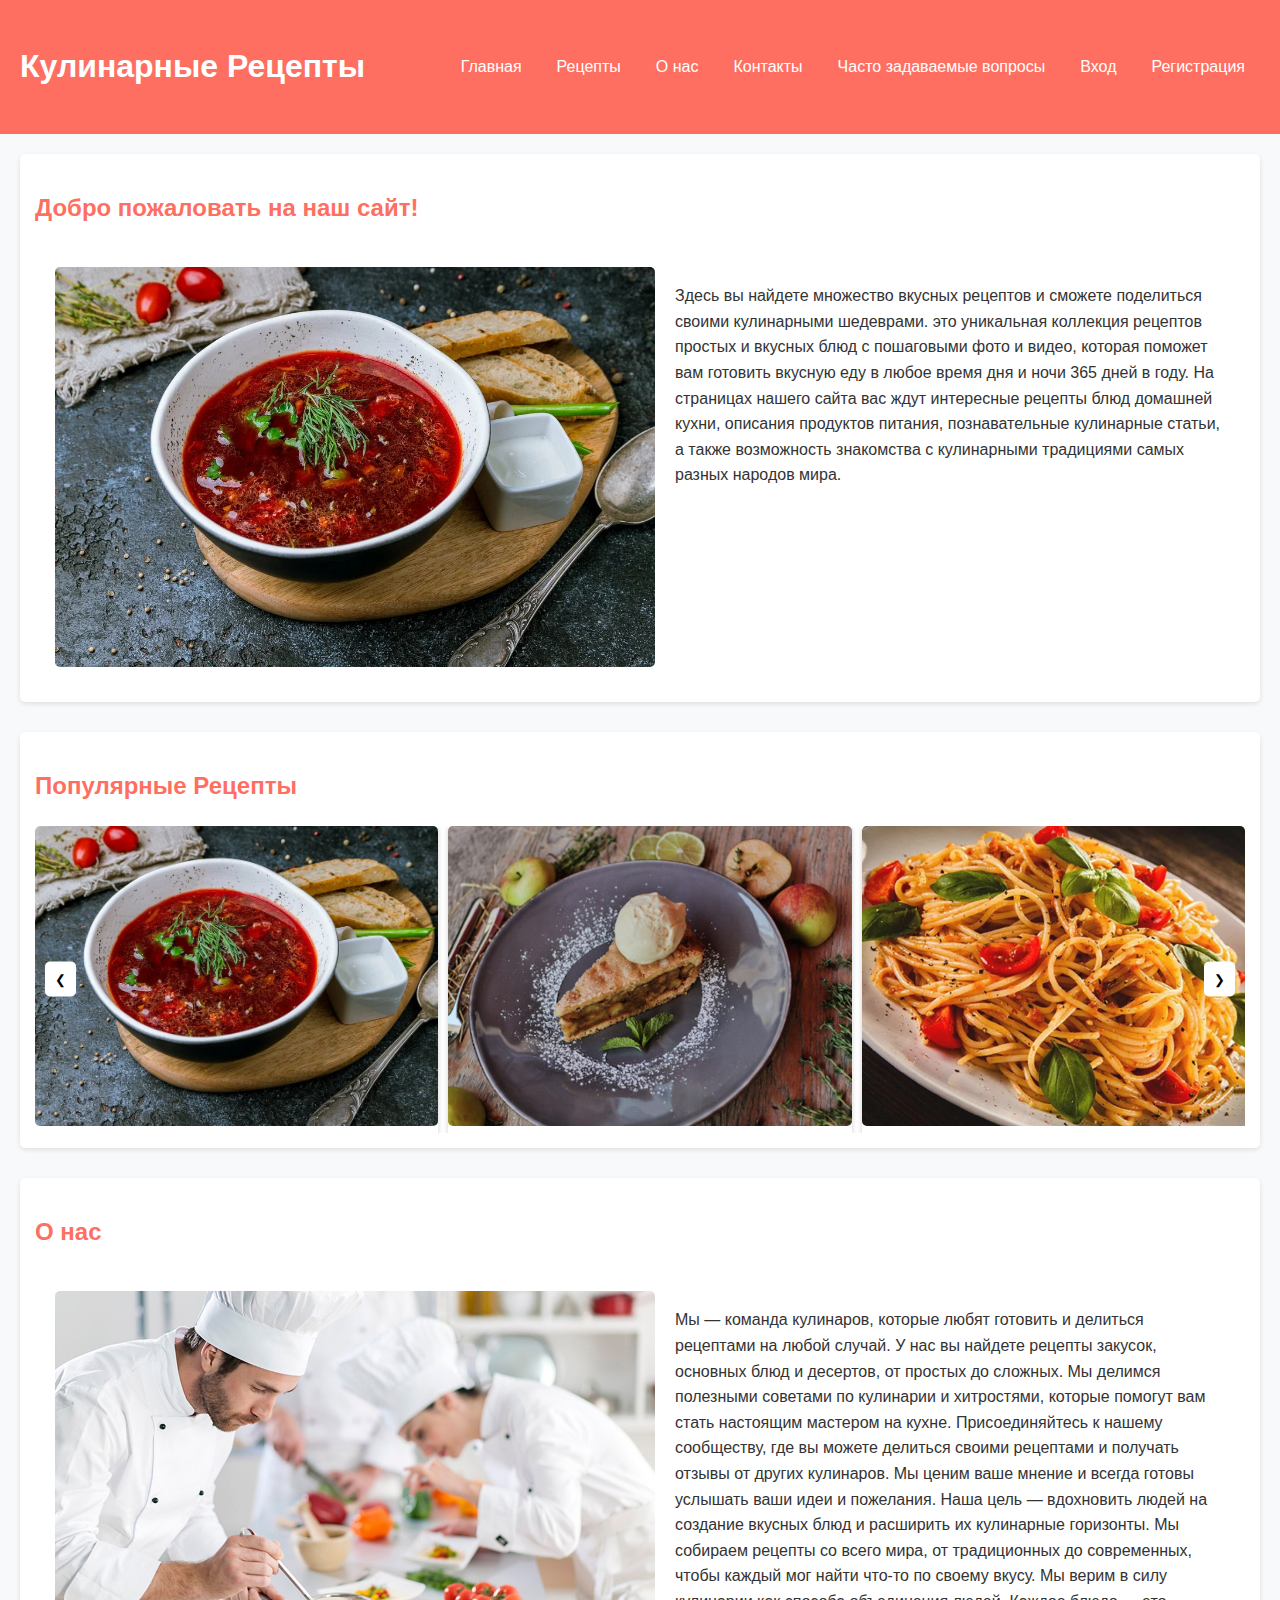
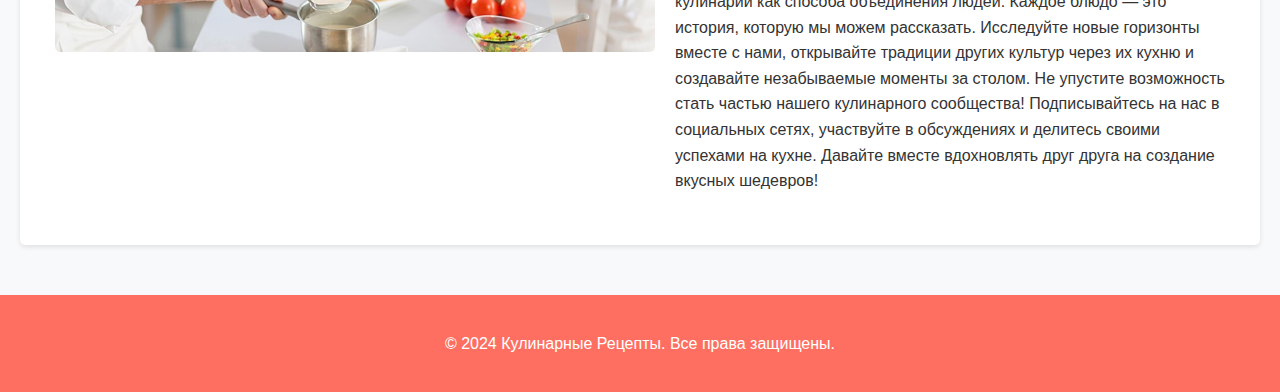
<file: index.html>
<!DOCTYPE html>
<html lang="ru">
<head>
    <meta charset="UTF-8">
    <meta name="viewport" content="width=device-width, initial-scale=1.0">
    <meta name="description" content="Кулинарный сайт с рецептами, отзывами и возможностью делиться своими кулинарными шедеврами.">
    <meta name="keywords" content="рецепты, кулинария, еда, блюда, кулинарные советы, домашняя кухня">
    <meta name="author" content="Кулинарные Рецепты">
    <meta property="og:title" content="Кулинарные Рецепты">
    <meta property="og:description" content="Кулинарный сайт с рецептами, отзывами и возможностью делиться своими кулинарными шедеврами.">
    <meta property="og:image" content="img/borsch.png">
    <meta property="og:url" content="https://www.example.com">
    <meta name="twitter:card" content="summary_large_image">
    <meta name="twitter:title" content="Кулинарные Рецепты">
    <meta name="twitter:description" content="Кулинарный сайт с рецептами, отзывами и возможностью делиться своими кулинарными шедеврами.">
    <meta name="twitter:image" content="img/borsch.png">
    <title>Кулинарные Рецепты</title>
    <link rel="stylesheet" href="css/style.css">
    <script defer src="js/script.js"></script>
    <title>Кулинарные Рецепты</title>
    <link rel="stylesheet" href="css/style.css">
    <script defer src="js/script.js"></script>
</head>
<body>
    <header>
        <h1>Кулинарные Рецепты</h1>
        <nav>
            <ul>
                
                <li><a href="index.html">Главная</a></li>
                <li><a href="recipes.html">Рецепты</a></li>
                <li><a href="about.html">О нас</a></li>
                <li><a href="contact.html">Контакты</a></li>
                <li><a href="faq.html">Часто задаваемые вопросы</a></li>
                <li><a href="#" onclick="openModal('loginModal')">Вход</a></li>
                <li><a href="#" onclick="openModal('registerModal')">Регистрация</a></li>
            </ul>
        </nav>
        
    </header>

    <main>
        <section id="home">
            <h2>Добро пожаловать на наш сайт!</h2>
            <div class="welcome-content">
                <img src="img/borsch.png" alt="" class="welcome-image">
                <p>Здесь вы найдете множество вкусных рецептов и сможете поделиться своими кулинарными шедеврами. это уникальная коллекция рецептов простых и вкусных блюд с пошаговыми фото и видео, которая поможет вам готовить вкусную еду в любое время дня и ночи 365 дней в году. На страницах нашего сайта вас ждут интересные рецепты блюд домашней кухни, описания продуктов питания, познавательные кулинарные статьи, а также возможность знакомства с кулинарными традициями самых разных народов мира.</p>
            </div>
        </section>

        <section id="recipes">
            <h2>Популярные Рецепты</h2>
            <div class="slider">
                <button class="prev" onclick="changeSlide(-1)">&#10094;</button>
                <div class="slides">
                    <div class="slide"><img src="img/borsch.png" alt="Борщ"></div>
                    <div class="slide"><img src="img/pie.jpg" alt="Пирог с яблоками"></div>
                    <div class="slide"><img src="img/pasta.png" alt="Паста"></div>
                    <div class="slide"><img src="img/salad.png" alt="Салат"></div>
                    <div class="slide"><img src="img/soup.png" alt="Суп"></div>
                    <div class="slide"><img src="img/dessert.png" alt="Десерт"></div>
                </div>
                <button class="next" onclick="changeSlide(1)">&#10095;</button>
            </div>
        </section>

        <section id="about">
            <h2>О нас</h2>
            <div class="about-content">
                <img src="img/schef.jpeg" alt="Шеф-повар" class="about-image">
           
              <p>Мы — команда кулинаров, которые любят готовить и делиться рецептами на любой случай. У нас вы найдете рецепты закусок, основных блюд и десертов, от простых до сложных. Мы делимся полезными советами по кулинарии и хитростями, которые помогут вам стать настоящим мастером на кухне.
                    Присоединяйтесь к нашему сообществу, где вы можете делиться своими рецептами и получать отзывы от других кулинаров. Мы ценим ваше мнение и всегда готовы услышать ваши идеи и пожелания. Наша цель — вдохновить людей на создание вкусных блюд и расширить их кулинарные горизонты. Мы собираем рецепты со всего мира, от традиционных до современных, чтобы каждый мог найти что-то по своему вкусу.
                    Мы верим в силу кулинарии как способа объединения людей. Каждое блюдо — это история, которую мы можем рассказать. Исследуйте новые горизонты вместе с нами, открывайте традиции других культур через их кухню и создавайте незабываемые моменты за столом.
                    Не упустите возможность стать частью нашего кулинарного сообщества! Подписывайтесь на нас в социальных сетях, участвуйте в обсуждениях и делитесь своими успехами на кухне. Давайте вместе вдохновлять друг друга на создание вкусных шедевров! 
                </p>
            </div>
        </section>
    </main>

    <footer>
        <p>&copy; 2024 Кулинарные Рецепты. Все права защищены.</p>
    </footer>

    <div id="loginModal" class="modal">
        <div class="modal-content">
            <span class="close" onclick="closeModal('loginModal')">&times;</span>
            <h2>Вход в систему</h2>
            <form onsubmit="return handleLogin(event)">
                <label for="login_username">Логин:</label><br>
                <input type="text" id="login_username" required><br><br>

                <label for="login_password">Пароль:</label><br>
                <input type="password" id="login_password" required><br><br>

                <input type="submit" value="Войти">
            </form>
        </div>
    </div>

    <div id="registerModal" class="modal">
        <div class="modal-content">
            <span class="close" onclick="closeModal('registerModal')">&times;</span>
            <h2>Регистрация</h2>
            <form onsubmit="return handleRegister(event)">
                <label for="new_username">Логин:</label><br>
                <input type="text" id="new_username" required><br><br>

                <label for="new_password">Пароль:</label><br>
                <input type="password" id="new_password" required><br><br>

                <label for="register_email">Email:</label><br>
                <input type="email" id="register_email" required><br><br>

                <input type="submit" value="Зарегистрироваться">
            </form>
        </div>
    </div>

    <div id="notificationModal" class="modal">
        <div class="modal-content">
            <span class="close" onclick="closeModal('notificationModal')">&times;</span>
            <h2 id="notificationTitle"></h2>
            <p id="notificationMessage"></p>
        </div>
    </div>
        
</body>
</html>
</file>
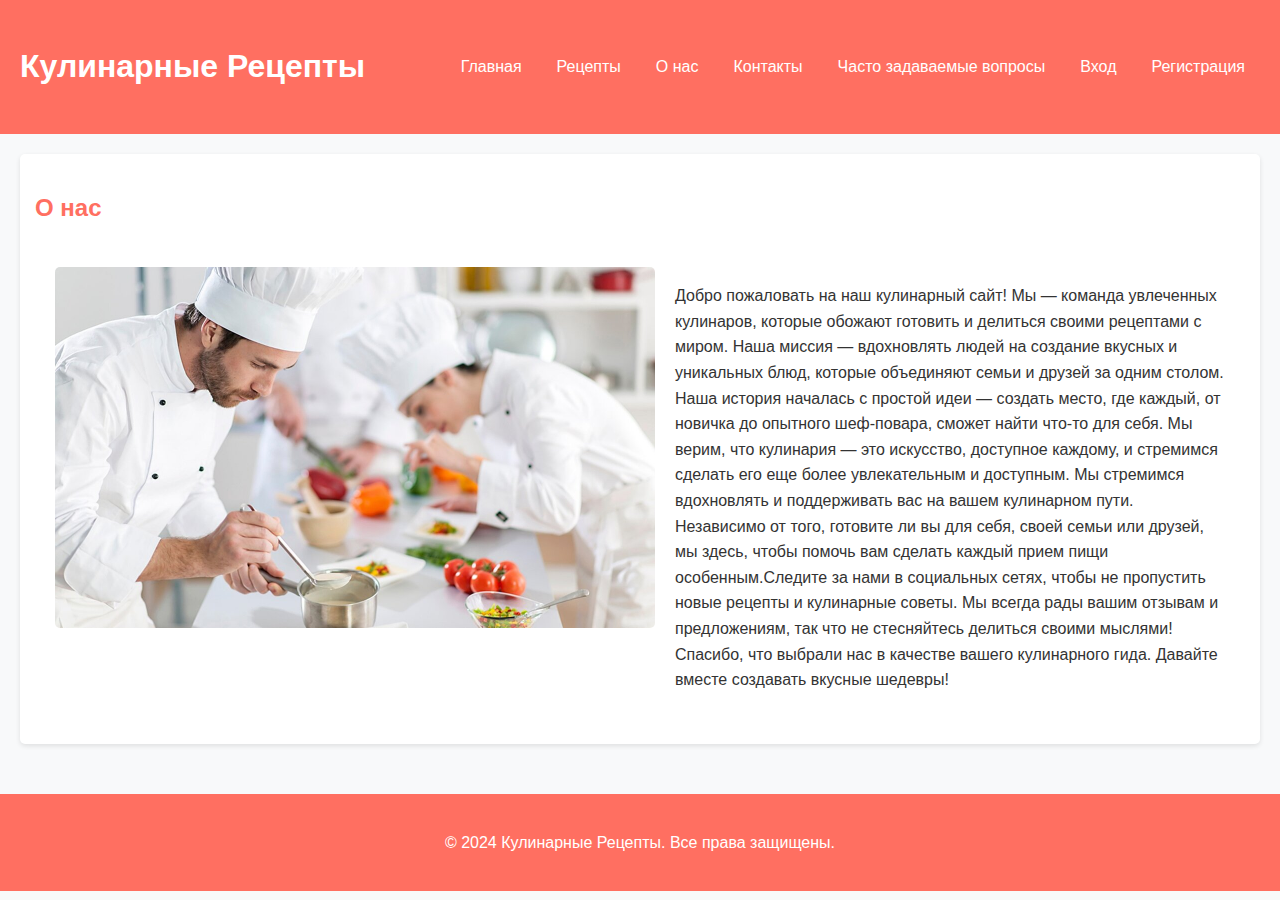
<file: about.html>
<!DOCTYPE html>
<html lang="ru">
<head>
    <meta charset="UTF-8">
    <meta name="viewport" content="width=device-width, initial-scale=1.0">
    <meta name="description" content="Кулинарный сайт с рецептами, отзывами и возможностью делиться своими кулинарными шедеврами.">
    <meta name="keywords" content="рецепты, кулинария, еда, блюда, кулинарные советы, домашняя кухня">
    <meta name="author" content="Кулинарные Рецепты">
    <meta property="og:title" content="Кулинарные Рецепты">
    <meta property="og:description" content="Кулинарный сайт с рецептами, отзывами и возможностью делиться своими кулинарными шедеврами.">
    <meta property="og:image" content="img/borsch.png">
    <meta property="og:url" content="https://www.example.com">
    <meta name="twitter:card" content="summary_large_image">
    <meta name="twitter:title" content="Кулинарные Рецепты">
    <meta name="twitter:description" content="Кулинарный сайт с рецептами, отзывами и возможностью делиться своими кулинарными шедеврами.">
    <meta name="twitter:image" content="img/borsch.png">
    <title>Кулинарные Рецепты</title>
    <link rel="stylesheet" href="css/style.css">
    <script defer src="js/script.js"></script>
    <title>Кулинарные Рецепты</title>
    <link rel="stylesheet" href="css/style.css">
    <script defer src="js/script.js"></script>
</head>
<body>
    <header>
        <h1>Кулинарные Рецепты</h1>
        <nav>
            <ul>
                <li><a href="index.html">Главная</a></li>
                <li><a href="recipes.html">Рецепты</a></li>
                <li><a href="about.html">О нас</a></li>
                <li><a href="contact.html">Контакты</a></li>
                <li><a href="faq.html">Часто задаваемые вопросы</a></li>
                <li><a href="#" onclick="openModal('loginModal')">Вход</a></li>
                <li><a href="#" onclick="openModal('registerModal')">Регистрация</a></li>
            </ul>
        </nav>
        
    </header>

    <main>

        <section id="about">
            <h2>О нас</h2>
            <div class="about-content">
                <img src="img/schef.jpeg" alt="Шеф-повар" class="about-image">
           
              <p>
                Добро пожаловать на наш кулинарный сайт! Мы — команда увлеченных кулинаров, которые обожают готовить и делиться своими рецептами с миром. Наша миссия — вдохновлять людей на создание вкусных и уникальных блюд, которые объединяют семьи и друзей за одним столом.
                Наша история началась с простой идеи — создать место, где каждый, от новичка до опытного шеф-повара, сможет найти что-то для себя. Мы верим, что кулинария — это искусство, доступное каждому, и стремимся сделать его еще более увлекательным и доступным.
                Мы стремимся вдохновлять и поддерживать вас на вашем кулинарном пути. Независимо от того, готовите ли вы для себя, своей семьи или друзей, мы здесь, чтобы помочь вам сделать каждый прием пищи особенным.Следите за нами в социальных сетях, чтобы не пропустить новые рецепты и кулинарные советы. Мы всегда рады вашим отзывам и предложениям, так что не стесняйтесь делиться своими мыслями! Спасибо, что выбрали нас в качестве вашего кулинарного гида. Давайте вместе создавать вкусные шедевры!
                </p>
            </div>
        </section>
    </main>

    <footer>
        <p>&copy; 2024 Кулинарные Рецепты. Все права защищены.</p>
    </footer>

    <div id="loginModal" class="modal">
        <div class="modal-content">
            <span class="close" onclick="closeModal('loginModal')">&times;</span>
            <h2>Вход в систему</h2>
            <form onsubmit="return handleLogin(event)">
                <label for="login_username">Логин:</label><br>
                <input type="text" id="login_username" required><br><br>

                <label for="login_password">Пароль:</label><br>
                <input type="password" id="login_password" required><br><br>

                <input type="submit" value="Войти">
            </form>
        </div>
    </div>

    <div id="registerModal" class="modal">
        <div class="modal-content">
            <span class="close" onclick="closeModal('registerModal')">&times;</span>
            <h2>Регистрация</h2>
            <form onsubmit="return handleRegister(event)">
                <label for="new_username">Логин:</label><br>
                <input type="text" id="new_username" required><br><br>

                <label for="new_password">Пароль:</label><br>
                <input type="password" id="new_password" required><br><br>

                <label for="register_email">Email:</label><br>
                <input type="email" id="register_email" required><br><br>

                <input type="submit" value="Зарегистрироваться">
            </form>
        </div>
    </div>

    <div id="notificationModal" class="modal">
        <div class="modal-content">
            <span class="close" onclick="closeModal('notificationModal')">&times;</span>
            <h2 id="notificationTitle"></h2>
            <p id="notificationMessage"></p>
        </div>
    </div>
        
</body>
</html>
</file>
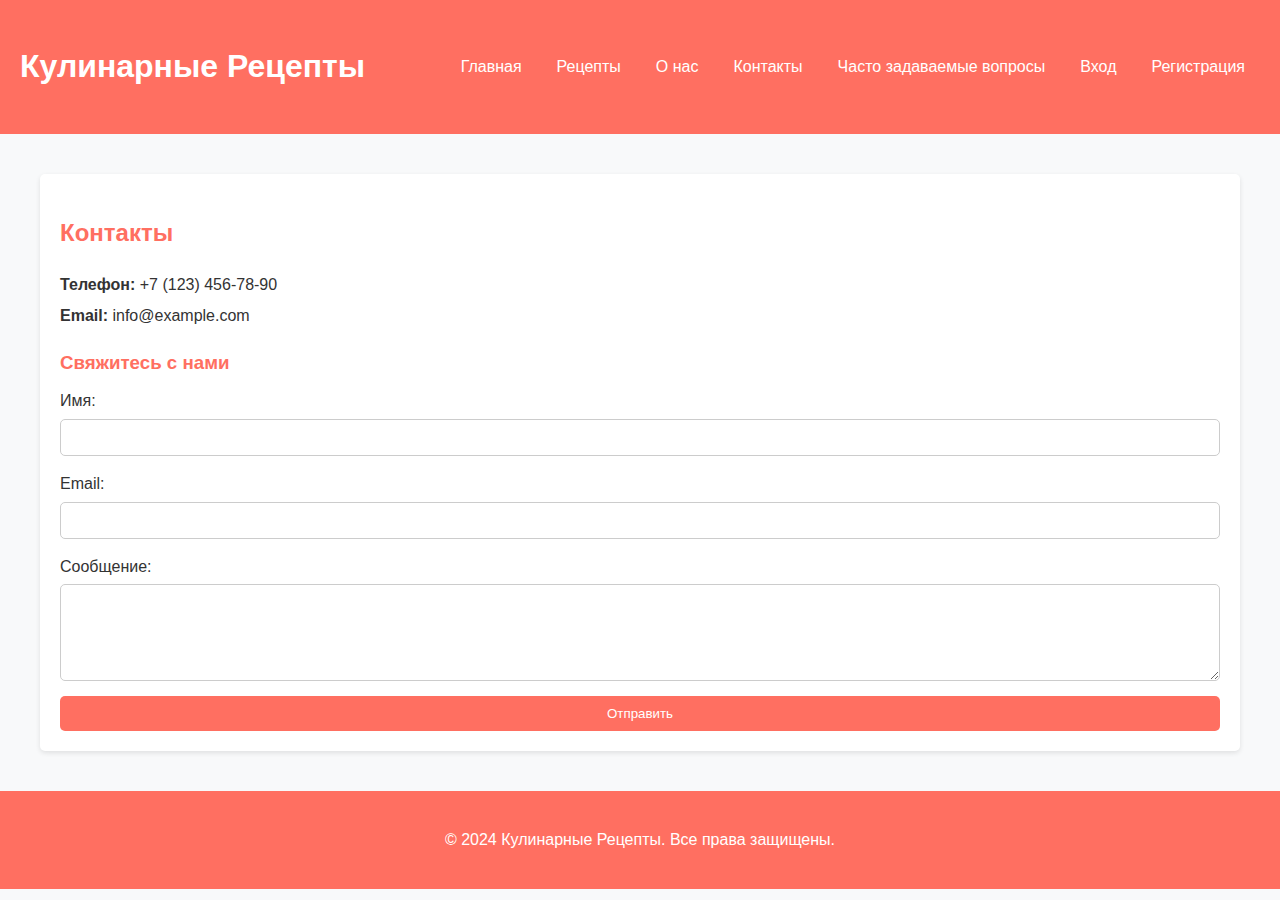
<file: contact.html>
<!DOCTYPE html>
<html lang="ru">
<head>
    <meta charset="UTF-8">
    <meta name="viewport" content="width=device-width, initial-scale=1.0">
    <meta name="description" content="Кулинарный сайт с рецептами, отзывами и возможностью делиться своими кулинарными шедеврами.">
    <meta name="keywords" content="рецепты, кулинария, еда, блюда, кулинарные советы, домашняя кухня">
    <meta name="author" content="Кулинарные Рецепты">
    <meta property="og:title" content="Кулинарные Рецепты">
    <meta property="og:description" content="Кулинарный сайт с рецептами, отзывами и возможностью делиться своими кулинарными шедеврами.">
    <meta property="og:image" content="img/borsch.png">
    <meta property="og:url" content="https://www.example.com">
    <meta name="twitter:card" content="summary_large_image">
    <meta name="twitter:title" content="Кулинарные Рецепты">
    <meta name="twitter:description" content="Кулинарный сайт с рецептами, отзывами и возможностью делиться своими кулинарными шедеврами.">
    <meta name="twitter:image" content="img/borsch.png">
    <title>Кулинарные Рецепты</title>
    <link rel="stylesheet" href="css/style.css">
    <script defer src="js/script.js"></script>
    <title>Кулинарные Рецепты</title>
    <link rel="stylesheet" href="css/style.css">
    <script defer src="js/script.js"></script>
</head>
<body>
    <header>
        <h1>Кулинарные Рецепты</h1>
        <nav>
            <ul>
                
                <li><a href="index.html">Главная</a></li>
                <li><a href="recipes.html">Рецепты</a></li>
                <li><a href="about.html">О нас</a></li>
                <li><a href="contact.html">Контакты</a></li>
                <li><a href="faq.html">Часто задаваемые вопросы</a></li>
                <li><a href="#" onclick="openModal('loginModal')">Вход</a></li>
                <li><a href="#" onclick="openModal('registerModal')">Регистрация</a></li>
            </ul>
        </nav>
        
    </header>

    <main>
        <section id="contact">
            <h2>Контакты</h2>
            <div class="contact-info">
                <p><strong>Телефон:</strong> +7 (123) 456-78-90</p>
                <p><strong>Email:</strong> info@example.com</p>
            </div>
            <div class="contact-form">
                <h3>Свяжитесь с нами</h3>
                <form id="contactForm">
                    <label for="name">Имя:</label>
                    <input type="text" id="name" name="name" required>
        
                    <label for="email">Email:</label>
                    <input type="email" id="email" name="email" required>
        
                    <label for="message">Сообщение:</label>
                    <textarea id="message" name="message" rows="5" required></textarea>
        
                    <input type="submit" value="Отправить">
                </form>
            </div>
        </section>
        
    </main>

    <footer>
        <p>&copy; 2024 Кулинарные Рецепты. Все права защищены.</p>
    </footer>

    <div id="loginModal" class="modal">
        <div class="modal-content">
            <span class="close" onclick="closeModal('loginModal')">&times;</span>
            <h2>Вход в систему</h2>
            <form onsubmit="return handleLogin(event)">
                <label for="login_username">Логин:</label><br>
                <input type="text" id="login_username" required><br><br>

                <label for="login_password">Пароль:</label><br>
                <input type="password" id="login_password" required><br><br>

                <input type="submit" value="Войти">
            </form>
        </div>
    </div>

    <div id="registerModal" class="modal">
        <div class="modal-content">
            <span class="close" onclick="closeModal('registerModal')">&times;</span>
            <h2>Регистрация</h2>
            <form onsubmit="return handleRegister(event)">
                <label for="new_username">Логин:</label><br>
                <input type="text" id="new_username" required><br><br>

                <label for="new_password">Пароль:</label><br>
                <input type="password" id="new_password" required><br><br>

                <label for="register_email">Email:</label><br>
                <input type="email" id="register_email" required><br><br>

                <input type="submit" value="Зарегистрироваться">
            </form>
        </div>
    </div>

    <div id="notificationModal" class="modal">
        <div class="modal-content">
            <span class="close" onclick="closeModal('notificationModal')">&times;</span>
            <h2 id="notificationTitle"></h2>
            <p id="notificationMessage"></p>
        </div>
    </div>
        
</body>
</html>
</file>
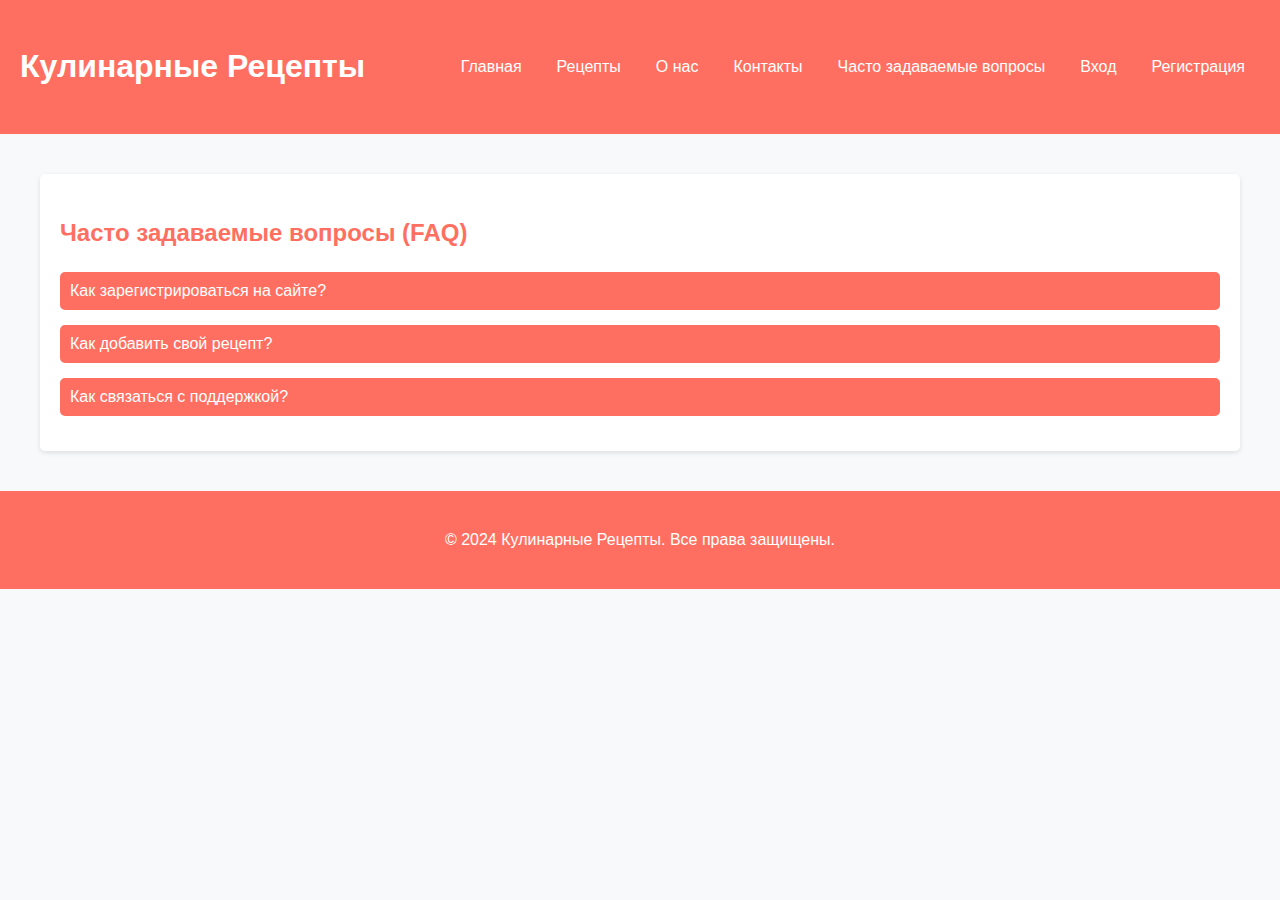
<file: faq.html>
<!DOCTYPE html>
<html lang="ru">
<head>
    <meta charset="UTF-8">
    <meta name="viewport" content="width=device-width, initial-scale=1.0">
    <meta name="description" content="Кулинарный сайт с рецептами, отзывами и возможностью делиться своими кулинарными шедеврами.">
    <meta name="keywords" content="рецепты, кулинария, еда, блюда, кулинарные советы, домашняя кухня">
    <meta name="author" content="Кулинарные Рецепты">
    <meta property="og:title" content="Кулинарные Рецепты">
    <meta property="og:description" content="Кулинарный сайт с рецептами, отзывами и возможностью делиться своими кулинарными шедеврами.">
    <meta property="og:image" content="img/borsch.png">
    <meta property="og:url" content="https://www.example.com">
    <meta name="twitter:card" content="summary_large_image">
    <meta name="twitter:title" content="Кулинарные Рецепты">
    <meta name="twitter:description" content="Кулинарный сайт с рецептами, отзывами и возможностью делиться своими кулинарными шедеврами.">
    <meta name="twitter:image" content="img/borsch.png">
    <title>Кулинарные Рецепты</title>
    <link rel="stylesheet" href="css/style.css">
    <script defer src="js/script.js"></script>
    <title>Кулинарные Рецепты</title>
    <link rel="stylesheet" href="css/style.css">
    <script defer src="js/script.js"></script>
</head>
<body>
    <header>
        <h1>Кулинарные Рецепты</h1>
        <nav>
            <ul>
                
                <li><a href="index.html">Главная</a></li>
                <li><a href="recipes.html">Рецепты</a></li>
                <li><a href="about.html">О нас</a></li>
                <li><a href="contact.html">Контакты</a></li>
                <li><a href="faq.html">Часто задаваемые вопросы</a></li>
                <li><a href="#" onclick="openModal('loginModal')">Вход</a></li>
                <li><a href="#" onclick="openModal('registerModal')">Регистрация</a></li>
            </ul>
        </nav>
        
    </header>
<main>
    <section id="faq">
        <h2>Часто задаваемые вопросы (FAQ)</h2>
        <div class="faq-item">
            <button class="faq-question">Как зарегистрироваться на сайте?</button>
            <div class="faq-answer">
                <p>Чтобы зарегистрироваться, нажмите на кнопку "Регистрация" в верхнем меню и заполните форму с вашими данными.</p>
            </div>
        </div>
        <div class="faq-item">
            <button class="faq-question">Как добавить свой рецепт?</button>
            <div class="faq-answer">
                <p>После входа в систему перейдите в раздел "Мои рецепты" и нажмите "Добавить рецепт". Заполните все необходимые поля и сохраните.</p>
            </div>
        </div>
        <div class="faq-item">
            <button class="faq-question">Как связаться с поддержкой?</button>
            <div class="faq-answer">
                <p>Вы можете связаться с нашей поддержкой через форму обратной связи на странице "Контакты".</p>
            </div>
        </div>
    </section>
</main>
    <footer>
        <p>&copy; 2024 Кулинарные Рецепты. Все права защищены.</p>
    </footer>

    <div id="loginModal" class="modal">
        <div class="modal-content">
            <span class="close" onclick="closeModal('loginModal')">&times;</span>
            <h2>Вход в систему</h2>
            <form onsubmit="return handleLogin(event)">
                <label for="login_username">Логин:</label><br>
                <input type="text" id="login_username" required><br><br>

                <label for="login_password">Пароль:</label><br>
                <input type="password" id="login_password" required><br><br>

                <input type="submit" value="Войти">
            </form>
        </div>
    </div>

    <div id="registerModal" class="modal">
        <div class="modal-content">
            <span class="close" onclick="closeModal('registerModal')">&times;</span>
            <h2>Регистрация</h2>
            <form onsubmit="return handleRegister(event)">
                <label for="new_username">Логин:</label><br>
                <input type="text" id="new_username" required><br><br>

                <label for="new_password">Пароль:</label><br>
                <input type="password" id="new_password" required><br><br>

                <label for="register_email">Email:</label><br>
                <input type="email" id="register_email" required><br><br>

                <input type="submit" value="Зарегистрироваться">
            </form>
        </div>
    </div>

    <div id="notificationModal" class="modal">
        <div class="modal-content">
            <span class="close" onclick="closeModal('notificationModal')">&times;</span>
            <h2 id="notificationTitle"></h2>
            <p id="notificationMessage"></p>
        </div>
    </div>
        
</body>
</html>
</file>
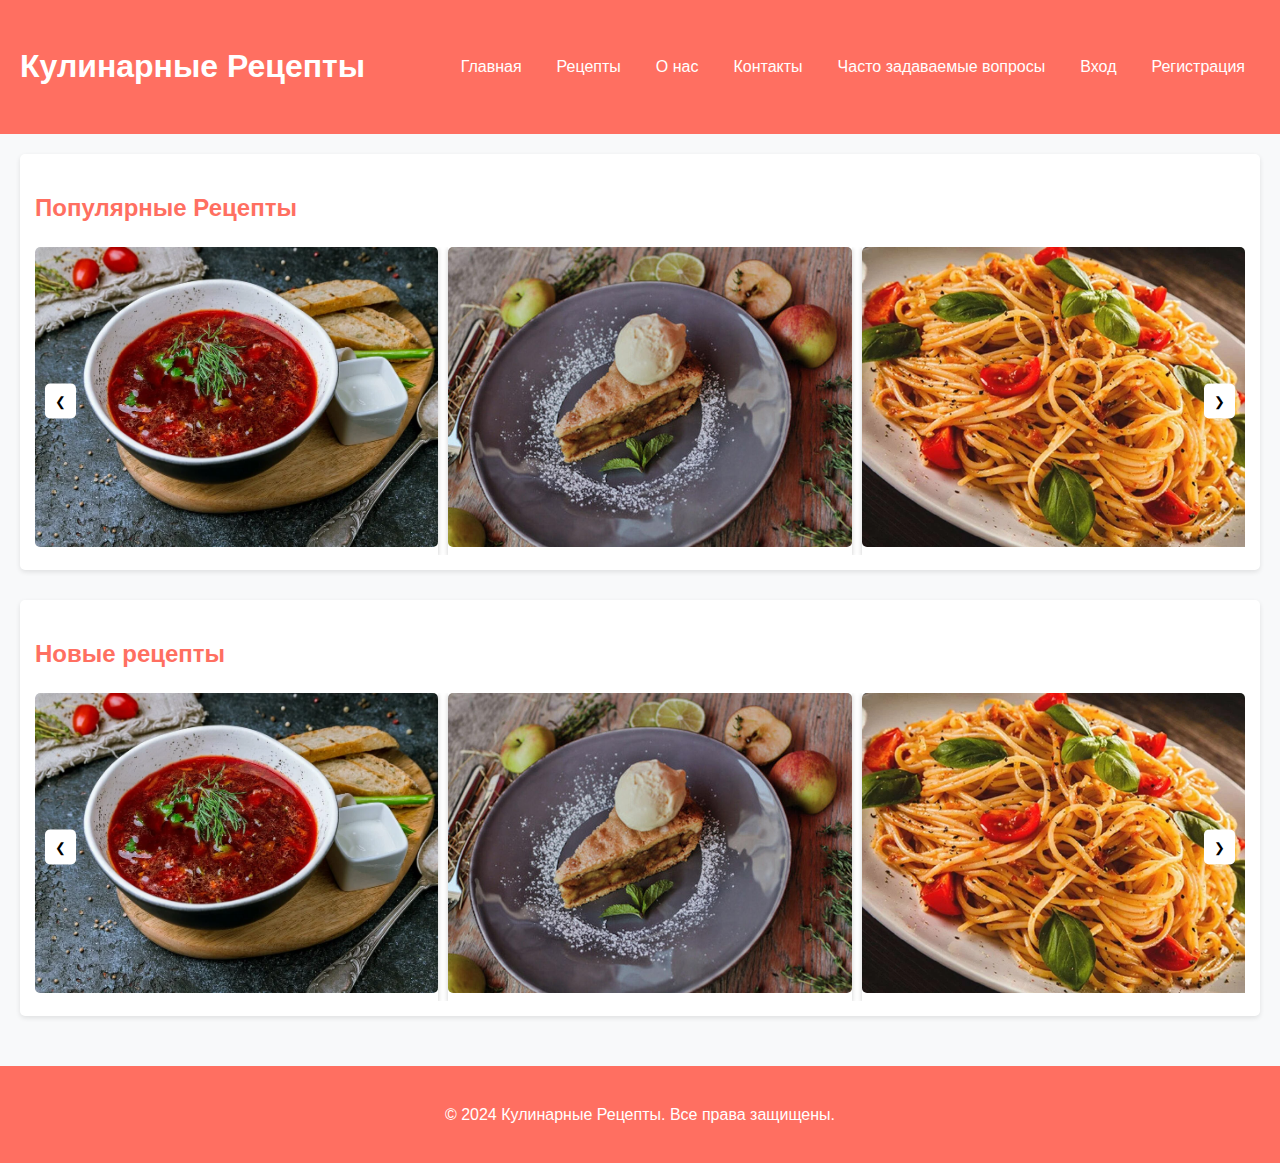
<file: recipes.html>
<!DOCTYPE html>
<html lang="ru">
<head>
    <meta charset="UTF-8">
    <meta name="viewport" content="width=device-width, initial-scale=1.0">
    <meta name="description" content="Кулинарный сайт с рецептами, отзывами и возможностью делиться своими кулинарными шедеврами.">
    <meta name="keywords" content="рецепты, кулинария, еда, блюда, кулинарные советы, домашняя кухня">
    <meta name="author" content="Кулинарные Рецепты">
    <meta property="og:title" content="Кулинарные Рецепты">
    <meta property="og:description" content="Кулинарный сайт с рецептами, отзывами и возможностью делиться своими кулинарными шедеврами.">
    <meta property="og:image" content="img/borsch.png">
    <meta property="og:url" content="https://www.example.com">
    <meta name="twitter:card" content="summary_large_image">
    <meta name="twitter:title" content="Кулинарные Рецепты">
    <meta name="twitter:description" content="Кулинарный сайт с рецептами, отзывами и возможностью делиться своими кулинарными шедеврами.">
    <meta name="twitter:image" content="img/borsch.png">
    <title>Кулинарные Рецепты</title>
    <link rel="stylesheet" href="css/style.css">
    <script defer src="js/script.js"></script>
    <title>Кулинарные Рецепты</title>
    <link rel="stylesheet" href="css/style.css">
    <script defer src="js/script.js"></script>
</head>
<body>
    <header>
        <h1>Кулинарные Рецепты</h1>
        <nav>
            <ul>
                <li><a href="index.html">Главная</a></li>
                <li><a href="recipes.html">Рецепты</a></li>
                <li><a href="about.html">О нас</a></li>
                <li><a href="contact.html">Контакты</a></li>
                <li><a href="faq.html">Часто задаваемые вопросы</a></li>
                <li><a href="#" onclick="openModal('loginModal')">Вход</a></li>
                <li><a href="#" onclick="openModal('registerModal')">Регистрация</a></li>
            </ul>
        </nav>
        
    </header>

    <main>

        <section id="recipes">
            <h2>Популярные Рецепты</h2>
            <div class="slider">
                <button class="prev" onclick="changeSlide(-1)">&#10094;</button>
                <div class="slides">
                    <div class="slide"><img src="img/borsch.png" alt="Борщ"></div>
                    <div class="slide"><img src="img/pie.jpg" alt="Пирог с яблоками"></div>
                    <div class="slide"><img src="img/pasta.png" alt="Паста"></div>
                    <div class="slide"><img src="img/salad.png" alt="Салат"></div>
                    <div class="slide"><img src="img/soup.png" alt="Суп"></div>
                    <div class="slide"><img src="img/dessert.png" alt="Десерт"></div>
                </div>
                <button class="next" onclick="changeSlide(1)">&#10095;</button>
            </div>
        </section>
        <section id="recipes">
            <h2>Новые рецепты</h2>
            <div class="slider">
                <button class="prev" onclick="changeSlide(-1)">&#10094;</button>
                <div class="slides">
                    <div class="slide"><img src="img/borsch.png" alt="Борщ"></div>
                    <div class="slide"><img src="img/pie.jpg" alt="Пирог с яблоками"></div>
                    <div class="slide"><img src="img/pasta.png" alt="Паста"></div>
                    <div class="slide"><img src="img/salad.png" alt="Салат"></div>
                    <div class="slide"><img src="img/soup.png" alt="Суп"></div>
                    <div class="slide"><img src="img/dessert.png" alt="Десерт"></div>
                </div>
                <button class="next" onclick="changeSlide(1)">&#10095;</button>
            </div>
        </section>
        </main>

    <footer>
        <p>&copy; 2024 Кулинарные Рецепты. Все права защищены.</p>
    </footer>

    <div id="loginModal" class="modal">
        <div class="modal-content">
            <span class="close" onclick="closeModal('loginModal')">&times;</span>
            <h2>Вход в систему</h2>
            <form onsubmit="return handleLogin(event)">
                <label for="login_username">Логин:</label><br>
                <input type="text" id="login_username" required><br><br>

                <label for="login_password">Пароль:</label><br>
                <input type="password" id="login_password" required><br><br>

                <input type="submit" value="Войти">
            </form>
        </div>
    </div>

    <div id="registerModal" class="modal">
        <div class="modal-content">
            <span class="close" onclick="closeModal('registerModal')">&times;</span>
            <h2>Регистрация</h2>
            <form onsubmit="return handleRegister(event)">
                <label for="new_username">Логин:</label><br>
                <input type="text" id="new_username" required><br><br>

                <label for="new_password">Пароль:</label><br>
                <input type="password" id="new_password" required><br><br>

                <label for="register_email">Email:</label><br>
                <input type="email" id="register_email" required><br><br>

                <input type="submit" value="Зарегистрироваться">
            </form>
        </div>
    </div>

    <div id="notificationModal" class="modal">
        <div class="modal-content">
            <span class="close" onclick="closeModal('notificationModal')">&times;</span>
            <h2 id="notificationTitle"></h2>
            <p id="notificationMessage"></p>
        </div>
    </div>
        
</body>
</html>
</file>
<file: css/style.css>
Сброс стилей
* {
    margin: 0;
    padding: 0;
    box-sizing: border-box;
}

#faq {
    margin: 20px;
    padding: 20px;
    background-color: #fff;
    border-radius: 5px;
    box-shadow: 0 2px 5px rgba(0, 0, 0, 0.1);
}

.faq-item {
    margin-bottom: 15px;
}

.faq-question {
    width: 100%;
    background-color: #ff6f61;
    color: white;
    border: none;
    padding: 10px;
    text-align: left;
    font-size: 16px;
    cursor: pointer;
    border-radius: 5px;
    transition: background-color 0.3s;
}

.faq-question:hover {
    background-color: #e55b50;
}

.faq-answer {
    display: none;
    padding: 10px;
    background-color: #f8f9fa;
    border-radius: 5px;
    margin-top: 5px;
}
#contact {
    margin: 20px;
    padding: 20px;
    background-color: #fff;
    border-radius: 5px;
    box-shadow: 0 2px 5px rgba(0, 0, 0, 0.1);
}

.contact-info {
    margin-bottom: 20px;
}

.contact-info p {
    margin: 5px 0;
}

.contact-form {
    margin-top: 20px;
}

.contact-form h3 {
    margin-bottom: 10px;
    color: #ff6f61;
}

form {
    display: flex;
    flex-direction: column;
}

label {
    margin-bottom: 5px;
}

input[type="text"],
input[type="email"],
textarea {
    padding: 10px;
    margin-bottom: 15px;
    border-radius: 5px;
    border: 1px solid #ccc;
}

input[type="submit"] {
    background-color: #ff6f61;
    color: white;
    border: none;
    padding: 10px;
    border-radius: 5px;
    cursor: pointer;
    transition: background-color 0.3s;
}

input[type="submit"]:hover {
    background-color: #e55b50;
}

body {
    font-family: Arial, sans-serif;
    line-height: 1.6;
    background-color: #f8f9fa;
    color: #333;
}


header {
    background: #ff6f61; 
    color: white;
    padding: 20px 0;
    text-align: center;
}

nav ul {
    list-style-type: none;
}

nav ul li {
    display: inline;
    margin-right: 15px;
}

nav a {
    color: white;
    text-decoration: none;
}


main {
    padding: 20px;
}

section {
    margin-bottom: 30px;
    padding: 15px;
    background-color: white; 
    border-radius: 5px; 
    box-shadow: 0 2px 5px rgba(0, 0, 0, 0.1); 
}

h2 {
    color: #ff6f61; 
}

form {
    display: flex;
    flex-direction: column;
}

label {
    margin-bottom: 5px;
}

input[type="text"],
input[type="password"],
input[type="email"] {
    padding: 10px;
    margin-bottom: 15px;
    border-radius: 5px; 
    border: 1px solid #ccc; 
}

input[type="submit"] {
    background-color: #ff6f61; 
    color: white; 
    border: none;
    padding: 10px; 
    border-radius: 5px; 
    cursor: pointer; 
}

input[type="submit"]:hover {
    background-color: #e55b50; 
}

footer {
    text-align: center;
    padding: 20px 0;
    background-color: #ff6f61;
    color: white; 
}

:root {
    --primary-color: #ff6f61;
    --secondary-color: #fff;
    --text-color: #333;
    --modal-bg-color: rgba(0, 0, 0, 0.7);
    --transition-duration: 0.3s;
}

body {
    font-family: Arial, sans-serif;
    color: var(--text-color);
    margin: 0;
    padding: 0;
}

header {
    display: flex;
    justify-content: space-between;
    align-items: center;
    padding: 20px;
    background-color: var(--primary-color);
    color: var(--secondary-color);
}

nav ul {
    list-style-type: none;
    display: flex;
    margin: 0;
    padding: 0;
}

nav ul li {
    margin-left: 20px;
}

nav a {
    color: var(--secondary-color);
    text-decoration: none;
    transition: color var(--transition-duration);
}

nav a:hover {
    color: #ddd;
}

.welcome-content,
.about-content {
    display: flex;
    align-items: flex-start; /* Изменено на flex-start для выравнивания текста по верху */
    padding: 20px;
}

.welcome-image,
.about-image {
    margin-right: 20px;
    width: 100%;
    max-width: 600px;
    height: auto;
    border-radius: 5px;
}

.slider {
    position: relative;
    width: 100%;
    margin: auto;
    overflow: hidden;
    border-radius: 5px;
}

.slides {
    display: flex;
    transition: transform 0.5s ease-in-out;
}

.slide {
    min-width: 33.33%;
    box-shadow: 0 2px 5px rgba(0, 0, 0, 0.2);
    margin-right: 10px;
}

.slide:last-child {
    margin-right: 0;
}

.slide img {
    width: 100%;
    height: 300px;
    object-fit: cover;
    border-radius: 5px;
}

.prev, .next {
    cursor: pointer;
    position: absolute;
    top: 50%;
    transform: translateY(-50%);
    background-color: var(--secondary-color);
    border: none;
    padding: 10px;
    border-radius: 5px;
    transition: background-color var(--transition-duration);
}

.prev:hover, .next:hover {
    background-color: #ddd;
}

.prev {
    left: 10px;
}

.next {
    right: 10px;
}

.modal {
    display: none;
    position: fixed;
    z-index: 1000;
    left: 0;
    top: 0;
    width: 100%;
    height: 100%;
    background-color: var(--modal-bg-color);
    transition: opacity var(--transition-duration);
}

.modal-content {
    background-color: var(--secondary-color);
    margin: auto;
    padding: 20px;
    border-radius: 5px;
    width: 300px;
    position: relative;
    top: 50%;
    transform: translateY(-50%);
}

.close {
    color: #aaa;
    float: right;
    font-size: 28px;
    font-weight: bold;
    transition: color var(--transition-duration);
}

.close:hover,
.close:focus {
    color: black;
    text-decoration: none;
    cursor: pointer;
}

footer {
    text-align: center;
    padding: 20px;
    background-color: var(--primary-color);
    color: var(--secondary-color);
}

@media (max-width: 768px) {
    .welcome-content,
    .about-content {
        flex-direction: column;
        text-align: center;
    }

    .welcome-image,
    .about-image {
        margin: 0 0 20px 0;
    }

    .slide {
        min-width: 100%;
    }
}
</file>
